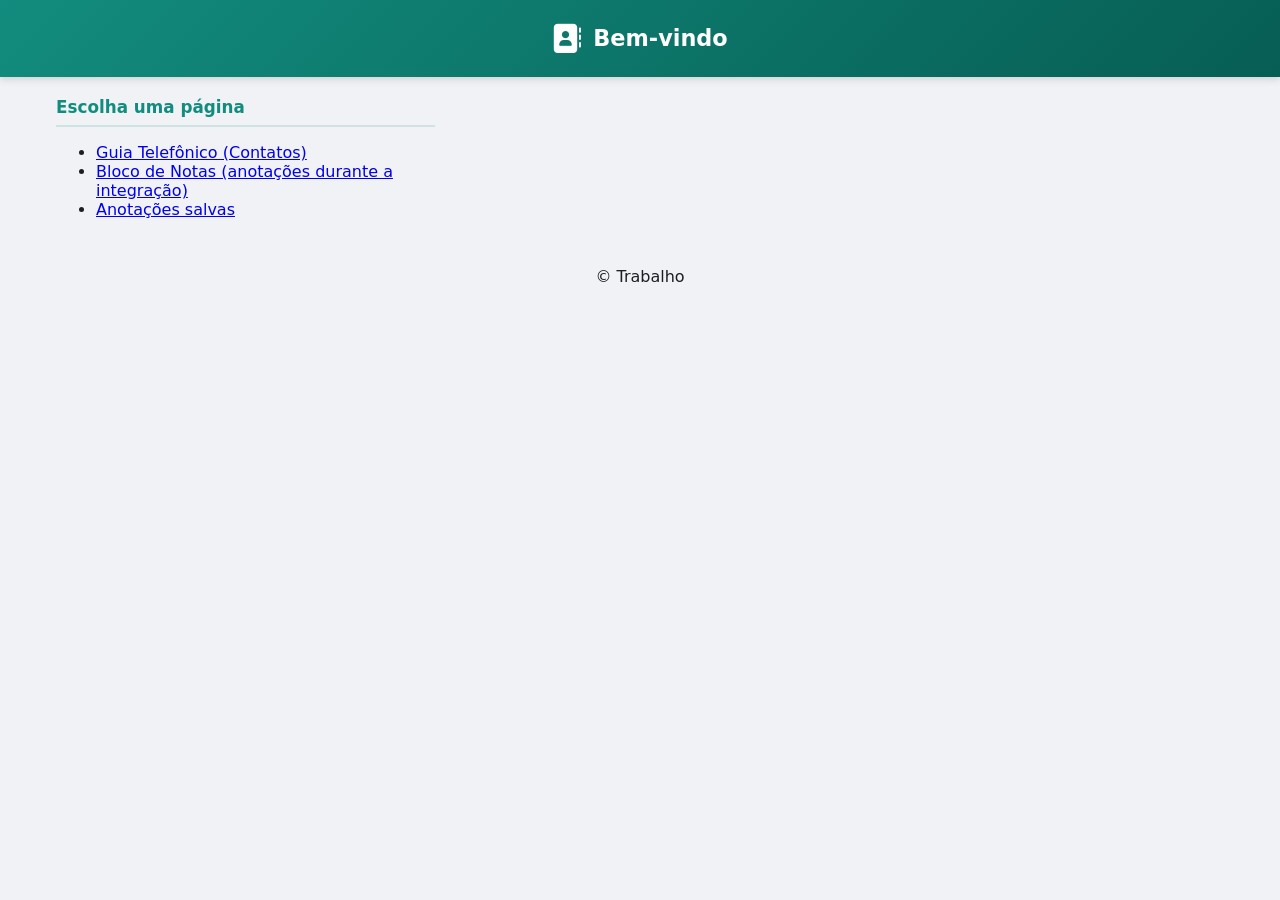
<file: index.html>
<!DOCTYPE html>
<html lang="pt-BR">
<head>
    <meta charset="UTF-8">
    <meta name="viewport" content="width=device-width, initial-scale=1.0">
    <title>Início — Trabalho</title>
    <link rel="manifest" href="manifest.json">
    <link rel="stylesheet" href="style.css">
    <link rel="stylesheet" href="https://cdnjs.cloudflare.com/ajax/libs/font-awesome/6.4.0/css/all.min.css">
    <meta name="theme-color" content="#128C7E">
</head>
<body>
    <header>
        <div class="header-content">
            <i class="fa-solid fa-address-book logo-icon"></i>
            <h1>Bem-vindo</h1>
        </div>
    </header>

    <main>
        <section class="home-links">
            <h2>Escolha uma página</h2>
            <ul>
                <li><a href="guiatelefonico.html">Guia Telefônico (Contatos)</a></li>
                <li><a href="blocodenotas.html">Bloco de Notas (anotações durante a integração)</a></li>
                <li><a href="anotadas.html">Anotações salvas</a></li>
            </ul>
        </section>
    </main>

    <footer>
        <p style="text-align:center; padding:1rem 0;">&copy; Trabalho</p>
    </footer>

    <script>
      if ('serviceWorker' in navigator) {
        navigator.serviceWorker.register('/sw.js').then(reg => {
          // If there's an updated SW waiting, tell it to skip waiting
          if (reg.waiting) {
            reg.waiting.postMessage({ type: 'SKIP_WAITING' });
          }
        }).catch(err => console.warn('SW register failed:', err));

        navigator.serviceWorker.addEventListener('message', (e) => {
          if (e.data && e.data.type === 'SW_ACTIVATED') {
            // Reload so the page uses the latest files
            window.location.reload();
          }
        });

        // During development/testing, force checking for updates on load
        if (navigator.serviceWorker.getRegistrations) {
          navigator.serviceWorker.getRegistrations().then(regs => regs.forEach(r => r.update()));
        }
      }
    </script>
</body>
</html>
</file>
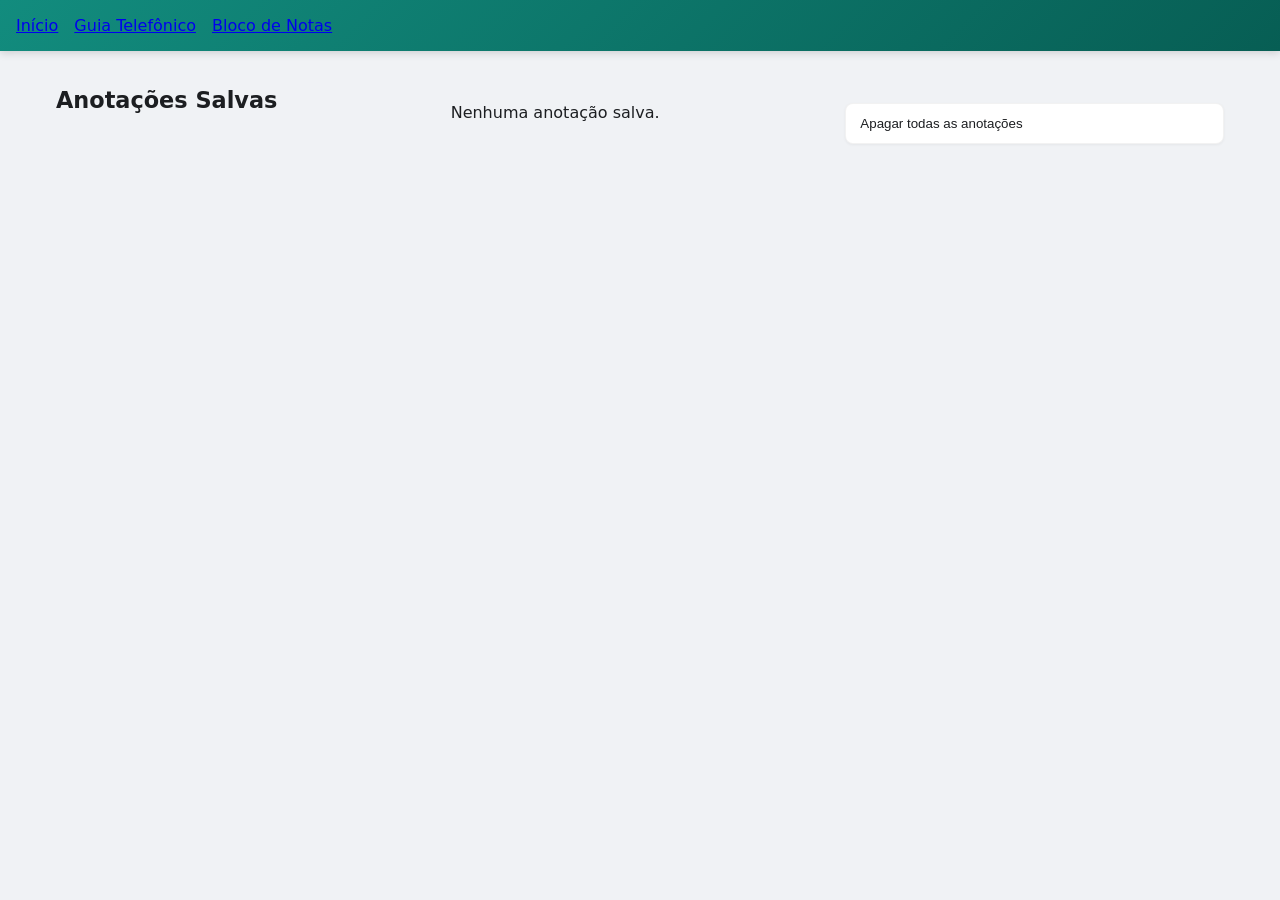
<file: anotadas.html>
<!DOCTYPE html>
<html lang="pt-BR">
<head>
    <meta charset="UTF-8">
    <meta name="viewport" content="width=device-width, initial-scale=1.0">
    <title>Anotações Salvas</title>
    <link rel="stylesheet" href="style.css">
</head>
<body>
    <header style="padding:1rem;display:flex;gap:1rem;align-items:center;">
        <a href="index.html">Início</a>
        <a href="guiatelefonico.html">Guia Telefônico</a>
        <a href="blocodenotas.html">Bloco de Notas</a>
    </header>

    <main style="padding:1rem;">
        <h1>Anotações Salvas</h1>
        <div id="notesContainer"></div>
        <div style="margin-top:1rem;">
            <button id="clearAll">Apagar todas as anotações</button>
        </div>
    </main>

    <template id="noteTpl">
        <div class="note-item" style="border:1px solid #ccc;padding:0.5rem;margin-bottom:0.5rem;">
            <div class="meta" style="font-size:0.9rem;color:#555;"></div>
            <pre style="white-space:pre-wrap;margin:0.5rem 0;"></pre>
            <div style="display:flex;gap:0.5rem;margin-top:0.5rem;"></div>
        </div>
    </template>

    <script>
        function downloadText(filename, text) {
            const blob = new Blob([text], { type: 'text/plain' });
            const url = URL.createObjectURL(blob);
            const a = document.createElement('a');
            a.href = url;
            a.download = filename;
            document.body.appendChild(a);
            a.click();
            a.remove();
            URL.revokeObjectURL(url);
        }

        function render() {
            const container = document.getElementById('notesContainer');
            container.innerHTML = '';
            const notes = JSON.parse(localStorage.getItem('notes') || '[]');
            if (!notes.length) {
                container.innerHTML = '<p>Nenhuma anotação salva.</p>';
                return;
            }
            notes.slice().reverse().forEach(n => {
                const tpl = document.getElementById('noteTpl');
                const el = tpl.content.cloneNode(true);
                el.querySelector('.meta').textContent = 'Salvo em: ' + n.created + ' (id: ' + n.id + ')';
                el.querySelector('pre').textContent = n.content;
                const controls = el.querySelector('div:last-child');
                const btnDownload = document.createElement('button'); btnDownload.textContent = 'Baixar .txt';
                btnDownload.addEventListener('click', () => downloadText('nota-' + n.id + '.txt', n.content));
                const btnDelete = document.createElement('button'); btnDelete.textContent = 'Apagar';
                btnDelete.addEventListener('click', () => {
                    if (!confirm('Apagar esta anotação?')) return;
                    const all = JSON.parse(localStorage.getItem('notes') || '[]');
                    const filtered = all.filter(x => x.id !== n.id);
                    localStorage.setItem('notes', JSON.stringify(filtered));
                    render();
                });
                controls.appendChild(btnDownload);
                controls.appendChild(btnDelete);
                container.appendChild(el);
            });
        }

        document.getElementById('clearAll').addEventListener('click', function() {
            if (!confirm('Apagar todas as anotações?')) return;
            localStorage.removeItem('notes');
            render();
        });

        render();
    </script>
</body>
</html>
</file>
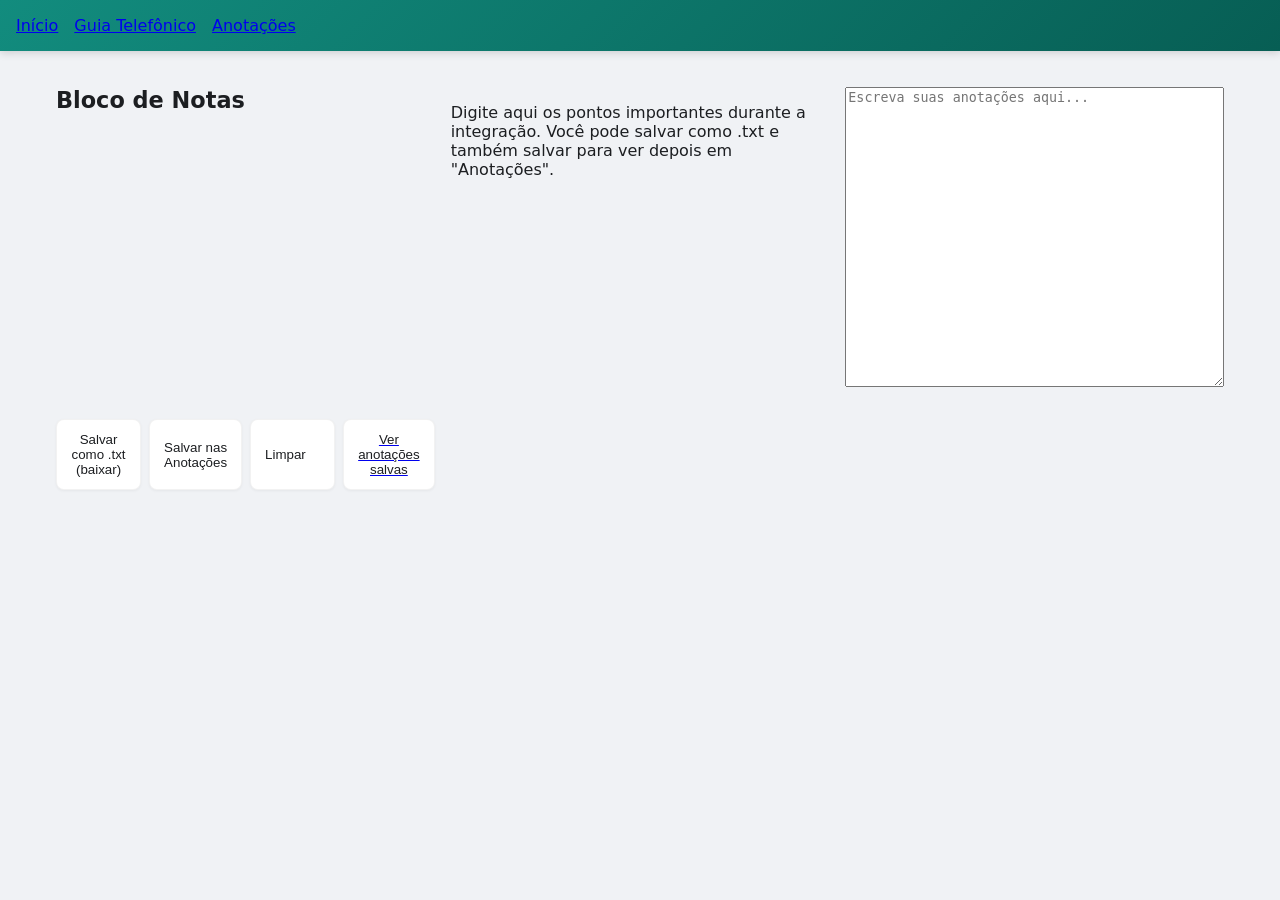
<file: blocodenotas.html>
<!DOCTYPE html>
<html lang="pt-BR">
<head>
    <meta charset="UTF-8">
    <meta name="viewport" content="width=device-width, initial-scale=1.0">
    <title>Bloco de Notas</title>
    <link rel="stylesheet" href="style.css">
</head>
<body>
    <header style="padding:1rem;display:flex;gap:1rem;align-items:center;">
        <a href="index.html">Início</a>
        <a href="guiatelefonico.html">Guia Telefônico</a>
        <a href="anotadas.html">Anotações</a>
    </header>

    <main style="padding:1rem;">
        <h1>Bloco de Notas</h1>
        <p>Digite aqui os pontos importantes durante a integração. Você pode salvar como .txt e também salvar para ver depois em "Anotações".</p>

        <textarea id="note" style="width:100%;height:300px;" placeholder="Escreva suas anotações aqui..."></textarea>
        <div style="margin-top:1rem;display:flex;gap:0.5rem;">
            <button id="downloadBtn">Salvar como .txt (baixar)</button>
            <button id="storeBtn">Salvar nas Anotações</button>
            <button id="clearBtn">Limpar</button>
            <a href="anotadas.html"><button>Ver anotações salvas</button></a>
        </div>
    </main>

    <script>
        function timestamp() {
            const d = new Date();
            return d.toISOString();
        }

        function downloadText(filename, text) {
            const blob = new Blob([text], { type: 'text/plain' });
            const url = URL.createObjectURL(blob);
            const a = document.createElement('a');
            a.href = url;
            a.download = filename;
            document.body.appendChild(a);
            a.click();
            a.remove();
            URL.revokeObjectURL(url);
        }

        document.getElementById('downloadBtn').addEventListener('click', function() {
            const text = document.getElementById('note').value;
            if (!text) { alert('Nada para salvar'); return; }
            const name = 'nota-' + (new Date()).toISOString().replace(/[:.]/g,'-') + '.txt';
            downloadText(name, text);
        });

        document.getElementById('storeBtn').addEventListener('click', function() {
            const text = document.getElementById('note').value.trim();
            if (!text) { alert('Nada para salvar'); return; }
            const notes = JSON.parse(localStorage.getItem('notes') || '[]');
            notes.push({ id: Date.now(), created: timestamp(), content: text });
            localStorage.setItem('notes', JSON.stringify(notes));
            alert('Anotação salva localmente. Você pode ver em "Anotações".');
            document.getElementById('note').value = '';
        });

        document.getElementById('clearBtn').addEventListener('click', function() {
            if (confirm('Limpar o campo?')) document.getElementById('note').value = '';
        });
    </script>
</body>
</html>
</file>
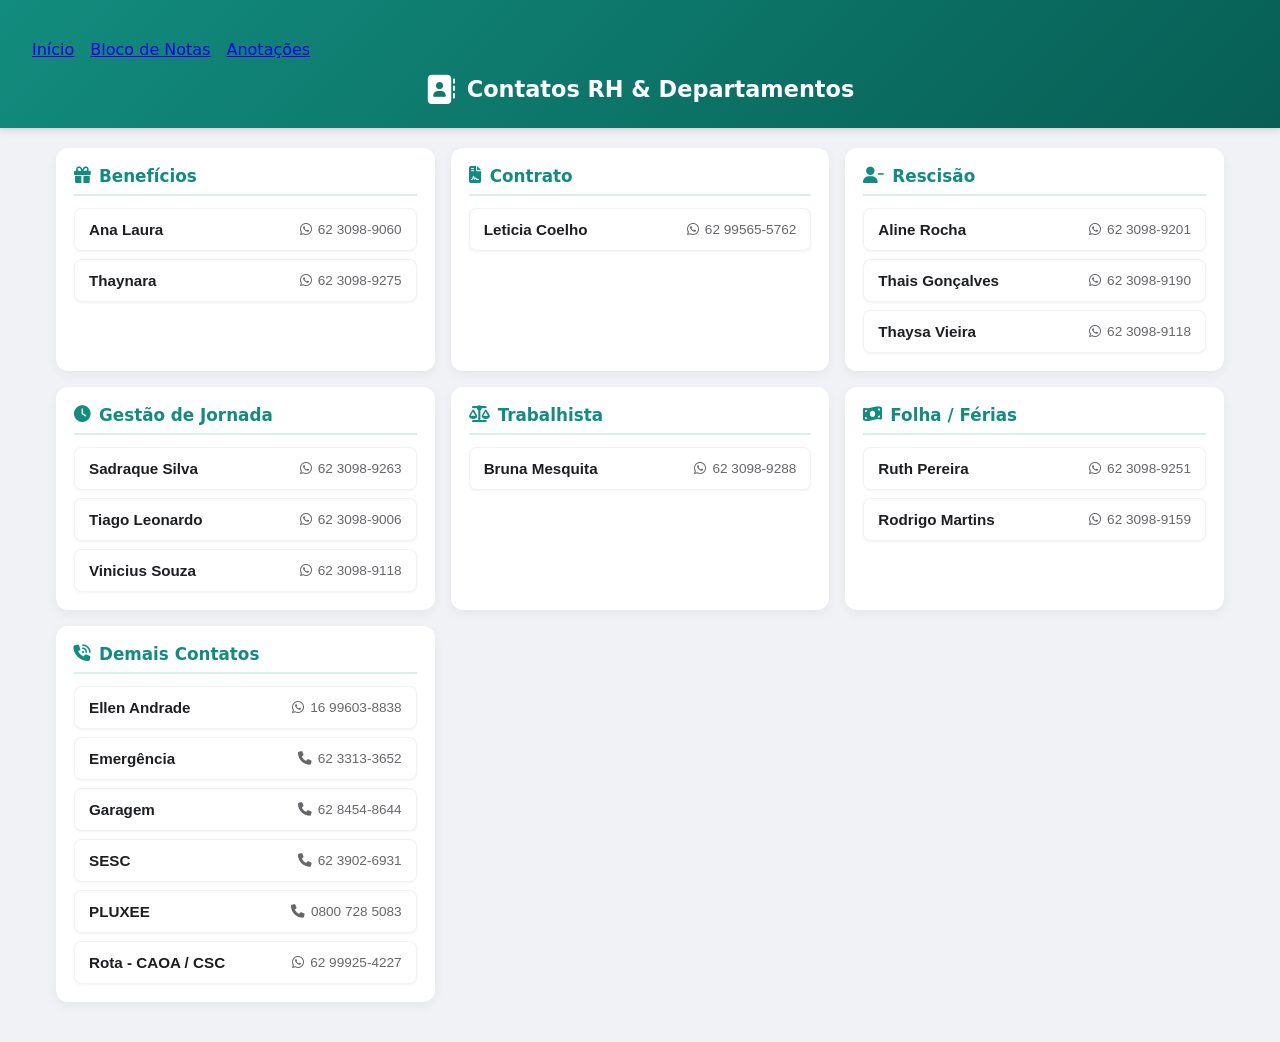
<file: guiatelefonico.html>
<!DOCTYPE html>
<html lang="pt-BR">
<head>
    <meta charset="UTF-8">
    <meta name="viewport" content="width=device-width, initial-scale=1.0">
    <title>Guia Telefônico</title>
    <link rel="manifest" href="manifest.json">
    <link rel="stylesheet" href="style.css">
    <link rel="stylesheet" href="https://cdnjs.cloudflare.com/ajax/libs/font-awesome/6.4.0/css/all.min.css">
    <meta name="theme-color" content="#128C7E">
</head>
<body>
    <header>
        <nav style="display:flex;align-items:center;gap:1rem;padding:1rem;">
            <a href="index.html">Início</a>
            <a href="blocodenotas.html">Bloco de Notas</a>
            <a href="anotadas.html">Anotações</a>
        </nav>
        <div class="header-content">
            <i class="fa-solid fa-address-book logo-icon"></i>
            <h1>Contatos RH & Departamentos</h1>
        </div>
    </header>

    <main id="app">
        <!-- Benefícios -->
        <section class="category">
            <h2><i class="fa-solid fa-gift"></i> Benefícios</h2>
            <div class="button-group">
                <button onclick="zap('6230989060')">
                    <span class="name">Ana Laura</span>
                    <span class="phone"><i class="fa-brands fa-whatsapp"></i> 62 3098-9060</span>
                </button>
                <button onclick="zap('6230989275')">
                    <span class="name">Thaynara</span>
                    <span class="phone"><i class="fa-brands fa-whatsapp"></i> 62 3098-9275</span>
                </button>
            </div>
        </section>

        <!-- Contrato -->
        <section class="category">
            <h2><i class="fa-solid fa-file-contract"></i> Contrato</h2>
            <div class="button-group">
                <button onclick="zap('62995655762')">
                    <span class="name">Leticia Coelho</span>
                    <span class="phone"><i class="fa-brands fa-whatsapp"></i> 62 99565-5762</span>
                </button>
            </div>
        </section>

        <!-- Rescisão -->
        <section class="category">
            <h2><i class="fa-solid fa-user-minus"></i> Rescisão</h2>
            <div class="button-group">
                <button onclick="zap('6230989201')">
                    <span class="name">Aline Rocha</span>
                    <span class="phone"><i class="fa-brands fa-whatsapp"></i> 62 3098-9201</span>
                </button>
                <button onclick="zap('6230989190')">
                    <span class="name">Thais Gonçalves</span>
                    <span class="phone"><i class="fa-brands fa-whatsapp"></i> 62 3098-9190</span>
                </button>
                <button onclick="zap('6230989118')">
                    <span class="name">Thaysa Vieira</span>
                    <span class="phone"><i class="fa-brands fa-whatsapp"></i> 62 3098-9118</span>
                </button>
            </div>
        </section>

        <!-- Gestão de Jornada -->
        <section class="category">
            <h2><i class="fa-solid fa-clock"></i> Gestão de Jornada</h2>
            <div class="button-group">
                <button onclick="zap('6230989263')">
                    <span class="name">Sadraque Silva</span>
                    <span class="phone"><i class="fa-brands fa-whatsapp"></i> 62 3098-9263</span>
                </button>
                <button onclick="zap('6230989006')">
                    <span class="name">Tiago Leonardo</span>
                    <span class="phone"><i class="fa-brands fa-whatsapp"></i> 62 3098-9006</span>
                </button>
                <button onclick="zap('6230989118')">
                    <span class="name">Vinicius Souza</span>
                    <span class="phone"><i class="fa-brands fa-whatsapp"></i> 62 3098-9118</span>
                </button>
            </div>
        </section>

        <!-- Trabalhista -->
        <section class="category">
            <h2><i class="fa-solid fa-scale-balanced"></i> Trabalhista</h2>
            <div class="button-group">
                <button onclick="zap('6230989288')">
                    <span class="name">Bruna Mesquita</span>
                    <span class="phone"><i class="fa-brands fa-whatsapp"></i> 62 3098-9288</span>
                </button>
            </div>
        </section>

        <!-- Folha / Férias -->
        <section class="category">
            <h2><i class="fa-solid fa-money-bill-wave"></i> Folha / Férias</h2>
            <div class="button-group">
                <button onclick="zap('6230989251')">
                    <span class="name">Ruth Pereira</span>
                    <span class="phone"><i class="fa-brands fa-whatsapp"></i> 62 3098-9251</span>
                </button>
                <button onclick="zap('6230989159')">
                    <span class="name">Rodrigo Martins</span>
                    <span class="phone"><i class="fa-brands fa-whatsapp"></i> 62 3098-9159</span>
                </button>
            </div>
        </section>

        <!-- Demais Contatos -->
        <section class="category">
            <h2><i class="fa-solid fa-phone-volume"></i> Demais Contatos</h2>
            <div class="button-group">
                <button onclick="zap('16996038838')">
                    <span class="name">Ellen Andrade</span>
                    <span class="phone"><i class="fa-brands fa-whatsapp"></i> 16 99603-8838</span>
                </button>
                <button onclick="zap('6233133652')">
                    <span class="name">Emergência</span>
                    <span class="phone"><i class="fa-solid fa-phone"></i> 62 3313-3652</span>
                </button>
                <button onclick="zap('6284548644')">
                    <span class="name">Garagem</span>
                    <span class="phone"><i class="fa-solid fa-phone"></i> 62 8454-8644</span>
                </button>
                <button onclick="zap('6239026931')">
                    <span class="name">SESC</span>
                    <span class="phone"><i class="fa-solid fa-phone"></i> 62 3902-6931</span>
                </button>
                <button onclick="zap('08007285083')">
                    <span class="name">PLUXEE</span>
                    <span class="phone"><i class="fa-solid fa-phone"></i> 0800 728 5083</span>
                </button>
                <button onclick="zap('62999254227')">
                    <span class="name">Rota - CAOA / CSC</span>
                    <span class="phone"><i class="fa-brands fa-whatsapp"></i> 62 99925-4227</span>
                </button>
            </div>
        </section>
    </main>

    <script>
        function zap(numero) {
            window.location.href = "https://wa.me/55" + numero;
        }

        if ('serviceWorker' in navigator) {
            navigator.serviceWorker.register('sw.js');
        }
    </script>
</body>
</html>
</file>
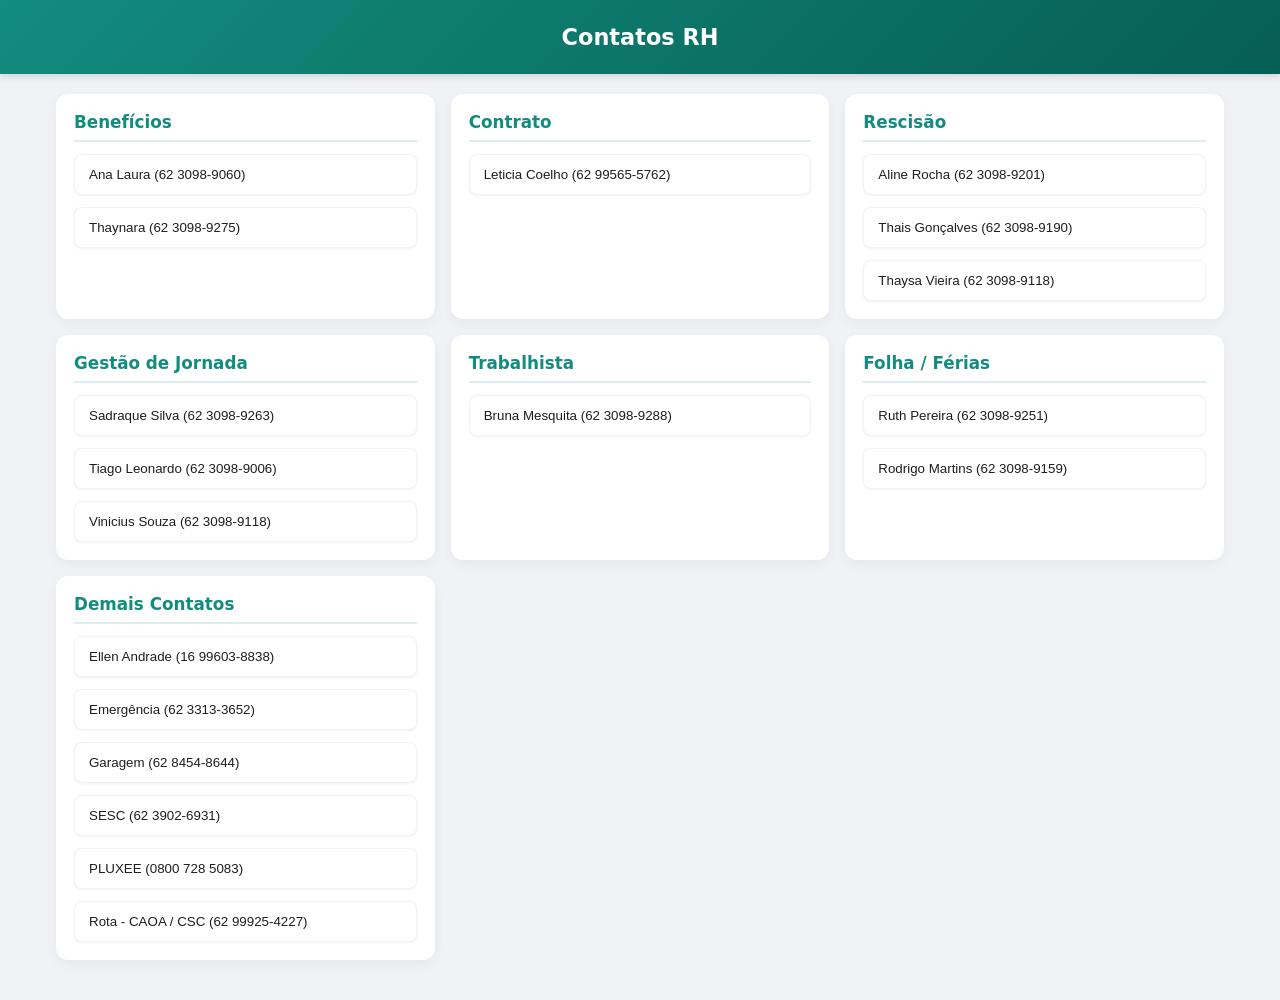
<file: index2.html>
<!DOCTYPE html>
<html lang="pt-BR">
<head>
    <meta charset="UTF-8">
    <meta name="viewport" content="width=device-width, initial-scale=1.0">
    <title>Contatos Administrativos</title>
    <link rel="manifest" href="manifest.json">
    <link rel="stylesheet" href="style.css">
    <meta name="theme-color" content="#25D366">
</head>
<body>
    <header>
        <h1>Contatos RH</h1>
    </header>
    <main id="app">
        <!-- Benefícios -->
        <section class="category">
            <h2>Benefícios</h2>
            <button onclick="zap('6230989060')">Ana Laura (62 3098-9060)</button>
            <button onclick="zap('6230989275')">Thaynara (62 3098-9275)</button>
        </section>

        <!-- Contrato -->
        <section class="category">
            <h2>Contrato</h2>
            <button onclick="zap('62995655762')">Leticia Coelho (62 99565-5762)</button>
        </section>

        <!-- Rescisão -->
        <section class="category">
            <h2>Rescisão</h2>
            <button onclick="zap('6230989201')">Aline Rocha (62 3098-9201)</button>
            <button onclick="zap('6230989190')">Thais Gonçalves (62 3098-9190)</button>
            <button onclick="zap('6230989118')">Thaysa Vieira (62 3098-9118)</button>
            
        </section>

        <!-- Gestão de Jornada -->
        <section class="category">
            <h2>Gestão de Jornada</h2>
            <button onclick="zap('6230989263')">Sadraque Silva (62 3098-9263)</button>
            <button onclick="zap('6230989006')">Tiago Leonardo (62 3098-9006)</button>
            <button onclick="zap('6230989118')">Vinicius Souza (62 3098-9118)</button>
        </section>
<!-- Relação Trabalhista -->
        <section class="category">
            <h2>Trabalhista</h2>
            <button onclick="zap('6230989288')">Bruna Mesquita (62 3098-9288)</button>
           
        </section>
        <!-- Folha / Férias -->
        <section class="category">
            <h2>Folha / Férias </h2>
           
            <button onclick="zap('6230989251')">Ruth Pereira (62 3098-9251)</button>
            <button onclick="zap('6230989159')">Rodrigo Martins (62 3098-9159)</button>
        </section>

        <!-- Demais Contatos -->
        <section class="category">
            <h2>Demais Contatos</h2>
            <button onclick="zap('16996038838')">Ellen Andrade (16 99603-8838)</button>
            <button onclick="zap('6233133652')">Emergência (62 3313-3652)</button>
            <button onclick="zap('6284548644')">Garagem (62 8454-8644)</button>
            <button onclick="zap('6239026931')">SESC (62 3902-6931)</button>
            <button onclick="zap('08007285083')">PLUXEE (0800 728 5083)</button>
            <button onclick="zap('62999254227')">Rota - CAOA / CSC (62 99925-4227)</button>
        </section>
    </main>

    <script>
        function zap(numero) {
            window.location.href = "https://wa.me/55" + numero;
        }

        if ('serviceWorker' in navigator) {
            navigator.serviceWorker.register('sw.js');
        }
    </script>
</body>
</html>
</file>
<file: style.css>
:root {
    --primary: #128C7E;
    --primary-hover: #075E54;
    --accent: #25D366;
    --bg-color: #f0f2f5;
    --card-bg: #ffffff;
    --text-primary: #1c1e21;
    --text-secondary: #65676b;
    --shadow: 0 4px 12px rgba(0, 0, 0, 0.05);
    --radius: 12px;
}

@media (prefers-color-scheme: dark) {
    :root {
        --bg-color: #121212;
        --card-bg: #1e1e1e;
        --text-primary: #e4e6eb;
        --text-secondary: #b0b3b8;
        --shadow: 0 4px 12px rgba(0, 0, 0, 0.3);
    }
}

* {
    box-sizing: border-box;
    -webkit-tap-highlight-color: transparent;
}

body {
    font-family: system-ui, -apple-system, BlinkMacSystemFont, 'Segoe UI', Roboto, Helvetica, Arial, sans-serif;
    background-color: var(--bg-color);
    color: var(--text-primary);
    margin: 0;
    padding: 0 0 40px 0;
    display: flex;
    flex-direction: column;
    align-items: center;
}

header {
    width: 100%;
    background: linear-gradient(135deg, var(--primary), var(--primary-hover));
    color: white;
    padding: 24px 16px;
    text-align: center;
    box-shadow: 0 2px 8px rgba(0,0,0,0.15);
    margin-bottom: 20px;
}

.header-content {
    max-width: 1200px;
    margin: 0 auto;
    display: flex;
    align-items: center;
    justify-content: center;
    gap: 12px;
}

.logo-icon {
    font-size: 1.8rem;
}

h1 {
    font-size: 1.4rem;
    font-weight: 600;
    margin: 0;
}

main {
    width: 100%;
    max-width: 1200px;
    padding: 0 16px;
    display: grid;
    grid-template-columns: 1fr;
    gap: 16px;
}

/* Layout Responsivo: 2 colunas em Tablets, 3 colunas em Desktops */
@media (min-width: 640px) {
    main {
        grid-template-columns: repeat(2, 1fr);
    }
}

@media (min-width: 1024px) {
    main {
        grid-template-columns: repeat(3, 1fr);
    }
}

.category {
    background-color: var(--card-bg);
    padding: 18px;
    border-radius: var(--radius);
    box-shadow: var(--shadow);
    display: flex;
    flex-direction: column;
    gap: 12px;
    transition: transform 0.2s ease, box-shadow 0.2s ease;
}

.category:hover {
    box-shadow: 0 6px 16px rgba(0, 0, 0, 0.1);
}

h2 {
    font-size: 1.05rem;
    font-weight: 600;
    color: var(--primary);
    margin: 0;
    padding-bottom: 8px;
    border-bottom: 2px solid rgba(18, 140, 126, 0.15);
    display: flex;
    align-items: center;
    gap: 8px;
}

.button-group {
    display: flex;
    flex-direction: column;
    gap: 8px;
}

button {
    width: 100%;
    padding: 12px 14px;
    border: 1px solid rgba(0, 0, 0, 0.05);
    border-radius: 8px;
    background-color: var(--card-bg);
    color: var(--text-primary);
    cursor: pointer;
    display: flex;
    justify-content: space-between;
    align-items: center;
    transition: all 0.2s ease;
    box-shadow: 0 1px 3px rgba(0,0,0,0.05);
}

button:hover {
    background-color: var(--accent);
    color: white;
    border-color: var(--accent);
    transform: translateY(-1px);
}

button:hover .phone {
    color: white;
}

button:active {
    transform: scale(0.98);
}

.name {
    font-weight: 600;
    font-size: 0.95rem;
}

.phone {
    font-size: 0.85rem;
    color: var(--text-secondary);
    font-weight: 500;
    display: flex;
    align-items: center;
    gap: 6px;
    transition: color 0.2s ease;
}
</file>
